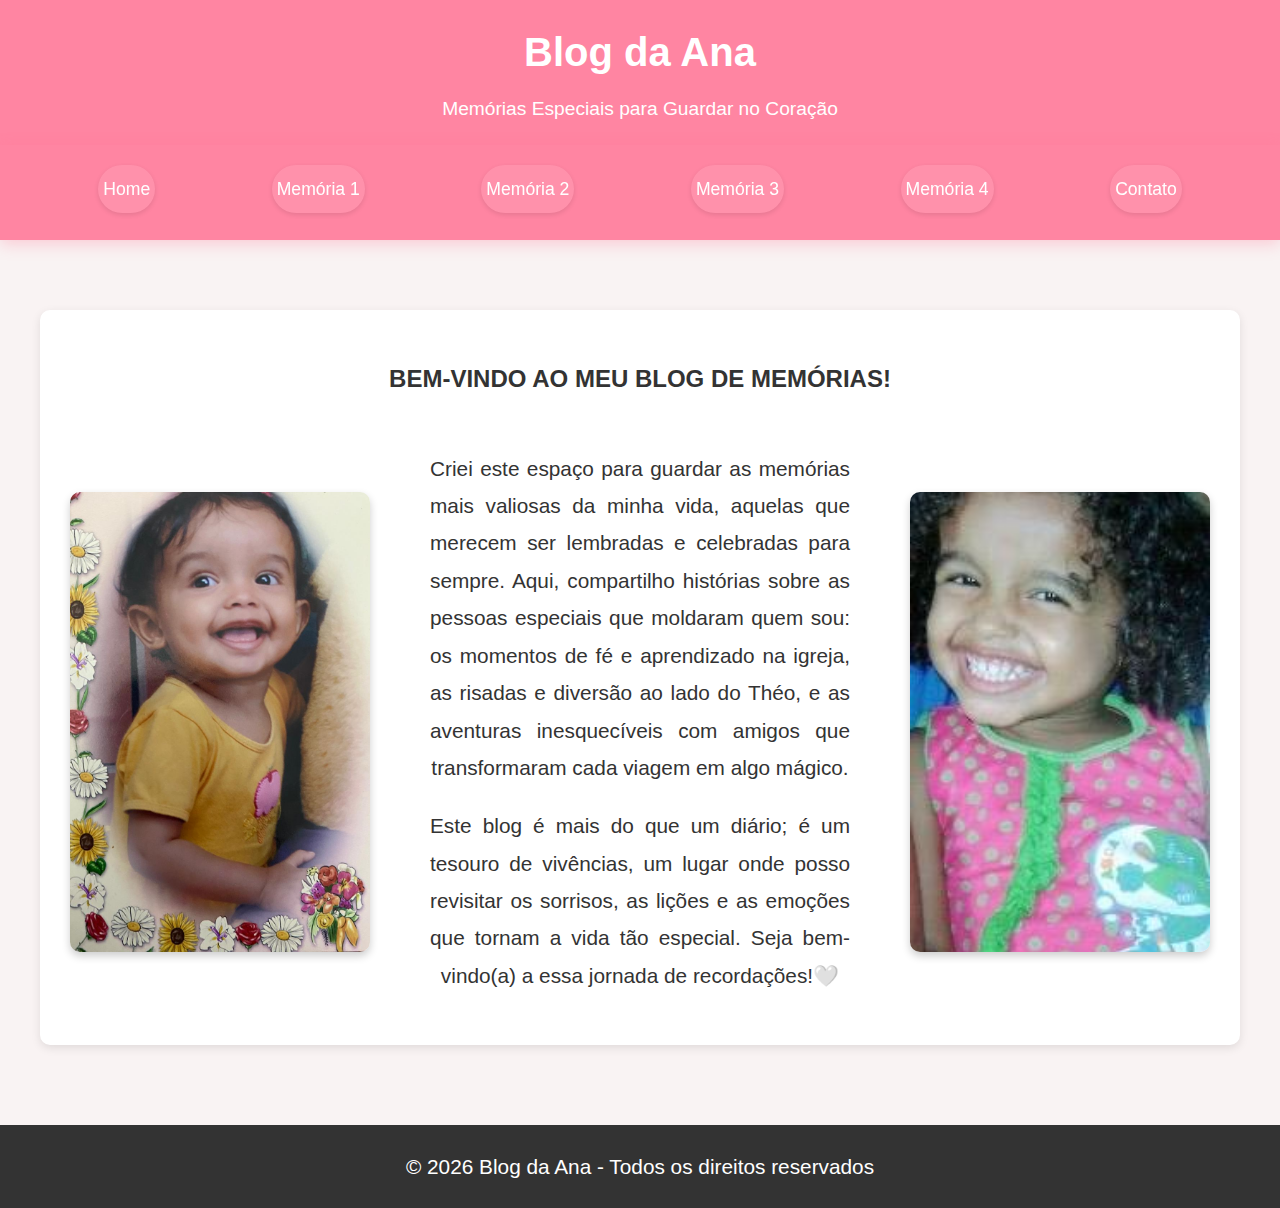
<file: index.html>
<!DOCTYPE html>
<html lang="pt-br">
<head>
    <meta charset="UTF-8">
    <meta name="viewport" content="width=device-width, initial-scale=1.0">
    <meta name="description" content="Blog pessoal da Ana com memórias especiais e momentos importantes da vida">
    <title>Blog da Ana - Memórias Especiais</title>
    <link rel="stylesheet" href="css/style.css">
    <link rel="preconnect" href="https://fonts.googleapis.com">
    <link rel="preconnect" href="https://fonts.gstatic.com" crossorigin>
</head>
<body class="home-layout">

    <header role="banner">
        <div class="container">
            <h1>Blog da Ana</h1>
            <p class="subtitle">Memórias Especiais para Guardar no Coração</p>
        </div>
    </header>
   
    <nav role="navigation" aria-label="Menu principal">
        <div class="container">
            <ul class="menu">
                <li><a href="index.html" aria-current="page">Home</a></li>
                <li><a href="ccb.html" class="btn">Memória 1</a></li>
                <li><a href="ana.html" class="btn">Memória 2</a></li>
                <li><a href="theo.html" class="btn">Memória 3</a></li>
                <li><a href="viagem.html" class="btn">Memória 4</a></li>
                <li><a href="contato.html" class="btn">Contato</a></li>
            </ul>
        </div>
    </nav>
   
    <main class="main-content container" role="main">
        <section class="welcome-section">
            <h2>BEM-VINDO AO MEU BLOG DE MEMÓRIAS!</h2>
            
            <div class="home-layout">
                <div class="content-wrapper">
                <img class="content-image" src="imgevid/anaindex.jpeg" alt="Imagem 1">
   
                
                <article class="content-text">
                    <p>Criei este espaço para guardar as memórias mais valiosas da minha vida, aquelas que merecem ser lembradas e celebradas para sempre. Aqui, compartilho histórias sobre as pessoas especiais que moldaram quem sou: os momentos de fé e aprendizado na igreja, as risadas e diversão ao lado do Théo, e as aventuras inesquecíveis com amigos que transformaram cada viagem em algo mágico.</p>
                    <p>Este blog é mais do que um diário; é um tesouro de vivências, um lugar onde posso revisitar os sorrisos, as lições e as emoções que tornam a vida tão especial. Seja bem-vindo(a) a essa jornada de recordações!<span aria-hidden="true">🤍</span></p>
                </article>
                 <img class="content-image" src="imgevid/imghome.jpeg" alt="Imagem 2">
                
            </div>
        </section>
    </main>
   
    <footer role="contentinfo">
        <div class="container">
            <p>&copy; <span id="current-year">2025</span> Blog da Ana - Todos os direitos reservados</p>
        </div>
    </footer>

    <script>
        document.getElementById('current-year').textContent = new Date().getFullYear();
    </script>
</body>
</html>
</file>
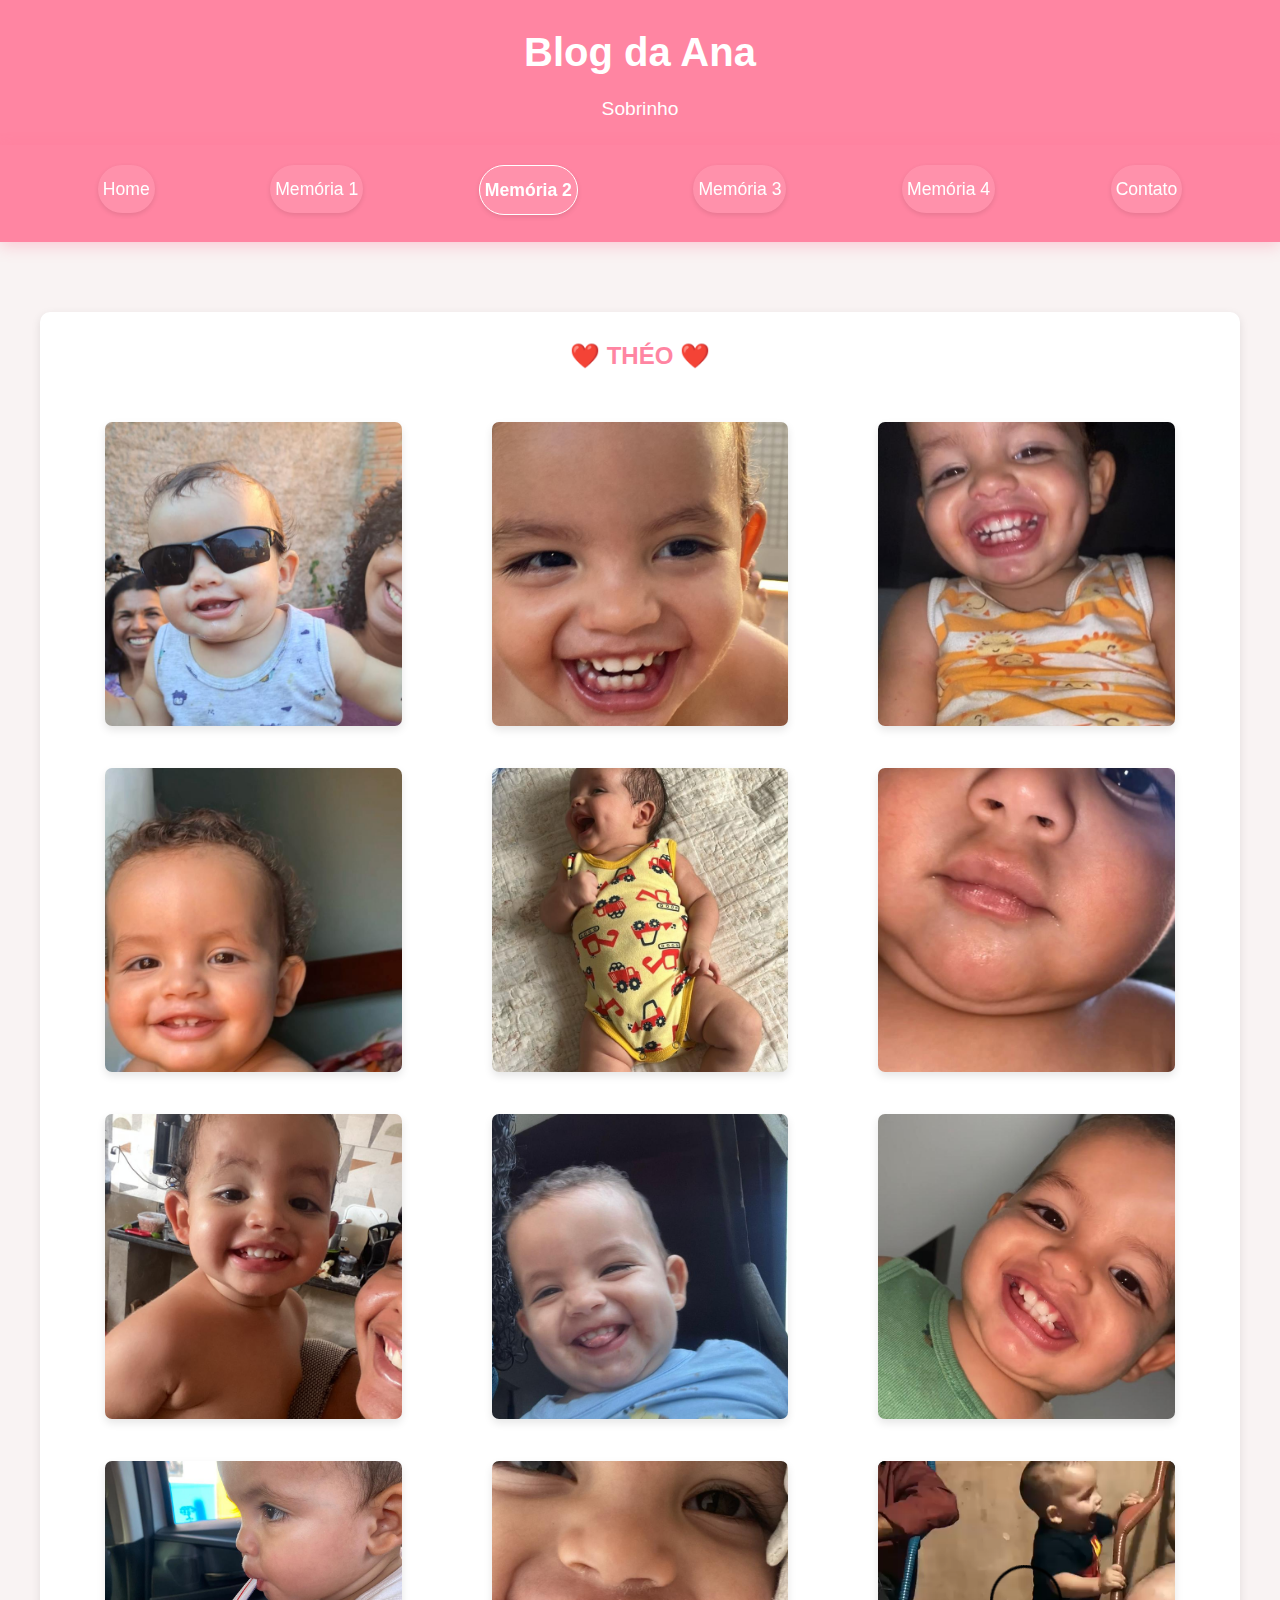
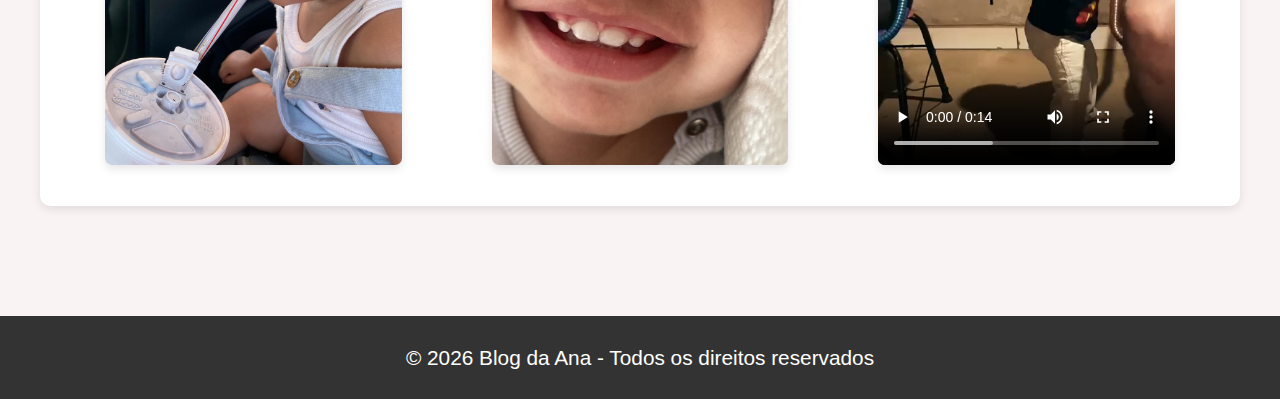
<file: ana.html>
<!DOCTYPE html>
<html lang="pt-br">
<head>
    <meta charset="UTF-8">
    <meta name="viewport" content="width=device-width, initial-scale=1.0">
    <meta name="description" content="Memórias especiais do Théo - Blog pessoal da Ana">
    <title>Memória 2 - Melhores momentos do Théo | Blog da Ana</title>
    <link rel="stylesheet" href="css/style.css">
    <link rel="preconnect" href="https://fonts.googleapis.com">
    <link rel="preconnect" href="https://fonts.gstatic.com" crossorigin>
</head>
<body class="memory-layout">
   
    <header role="banner">
        <div class="container">
            <h1>Blog da Ana</h1>
            <p class="subtitle">Sobrinho</p>
        </div>
    </header>

    <nav role="navigation" aria-label="Menu principal">
        <div class="container">
            <ul class="menu">
                <li><a href="index.html">Home</a></li>
                <li><a href="ccb.html">Memória 1</a></li>
                <li><a href="ana.html" class="active" aria-current="page">Memória 2</a></li>
                <li><a href="theo.html">Memória 3</a></li>
                <li><a href="viagem.html">Memória 4</a></li>
                <li><a href="contato.html">Contato</a></li>
            </ul>
        </div>
    </nav>
   
    <main class="main-content container" role="main">
        <section class="memory-section">
            <h2><span aria-hidden="true">❤️</span> THÉO <span aria-hidden="true">❤️</span></h2>
           
            <div class="gallery" role="region" aria-label="Galeria de fotos do Théo">
                <figure>
                    <img src="imgevid/teho3.jpeg" alt="Théo em uma tarde na casa do bisavô" loading="lazy">
                    <figcaption class="sr-only">Théo na casa do bisavô</figcaption>
                </figure>
                
                <figure>
                    <img src="imgevid/theo004.jpeg" alt="Théo sorrindo" loading="lazy">
                    <figcaption class="sr-only">Sorriso do Théo</figcaption>
                </figure>
                
                <figure>
                    <img src="imgevid/theo00.jpeg" alt="Théo feliz" loading="lazy">
                    <figcaption class="sr-only">Théo feliz</figcaption>
                </figure>
                
                <figure>
                    <img src="imgevid/theo005.jpeg" alt="Théo mostrando seu sorriso encantador" loading="lazy">
                    <figcaption class="sr-only">Sorriso encantador do Théo</figcaption>
                </figure>
                
                <figure>
                    <img src="imgevid/theo2.jpeg" alt="Théo em mais um momento especial" loading="lazy">
                    <figcaption class="sr-only">Momento especial com o Théo</figcaption>
                </figure>
                
                <figure>
                    <img src="imgevid/theo0006.jpeg" alt="Théo brincando" loading="lazy">
                    <figcaption class="sr-only">Théo brincando</figcaption>
                </figure>
                
                <figure>
                    <img src="imgevid/theomemorie.jpeg" alt="Théo em uma lembrança querida" loading="lazy">
                    <figcaption class="sr-only">Lembrança querida do Théo</figcaption>
                </figure>
                
                <figure>
                    <img src="imgevid/tmemoria.jpeg" alt="Théo em mais uma recordação" loading="lazy">
                    <figcaption class="sr-only">Recordação do Théo</figcaption>
                </figure>
                
                <figure>
                    <img src="imgevid/nenemmemoria.jpeg" alt="Théo quando bebê" loading="lazy">
                    <figcaption class="sr-only">Théo bebê</figcaption>
                </figure>
                
                <figure>
                    <img src="imgevid/nenem.jpeg" alt="Théo pequeno" loading="lazy">
                    <figcaption class="sr-only">Théo pequeno</figcaption>
                </figure>
                
                <figure>
                    <img src="imgevid/sorrisotheo.jpeg" alt="Sorriso iluminado do Théo" loading="lazy">
                    <figcaption class="sr-only">Sorriso iluminado do Théo</figcaption>
                </figure>
                
                <figure class="video-container">
                    <video controls aria-label="Vídeo do Théo">
                        <source src="imgevid/video2theo.mp4" type="video/mp4">
                        <source src="imgevid/theo02222.mp4" type="video/mp4">
                        Seu navegador não suporta vídeos HTML5.
                    </video>
                    <figcaption class="sr-only">Vídeo especial do Théo</figcaption>
                </figure>
            </div>
        </section>
    </main>
   
    
    <footer role="contentinfo">
        <div class="container">
            <p>&copy; <span id="current-year">2025</span> Blog da Ana - Todos os direitos reservados</p>
        </div>
    </footer>

    
    <script>
        document.getElementById('current-year').textContent = new Date().getFullYear();
    </script>
</body>
</html>
</file>
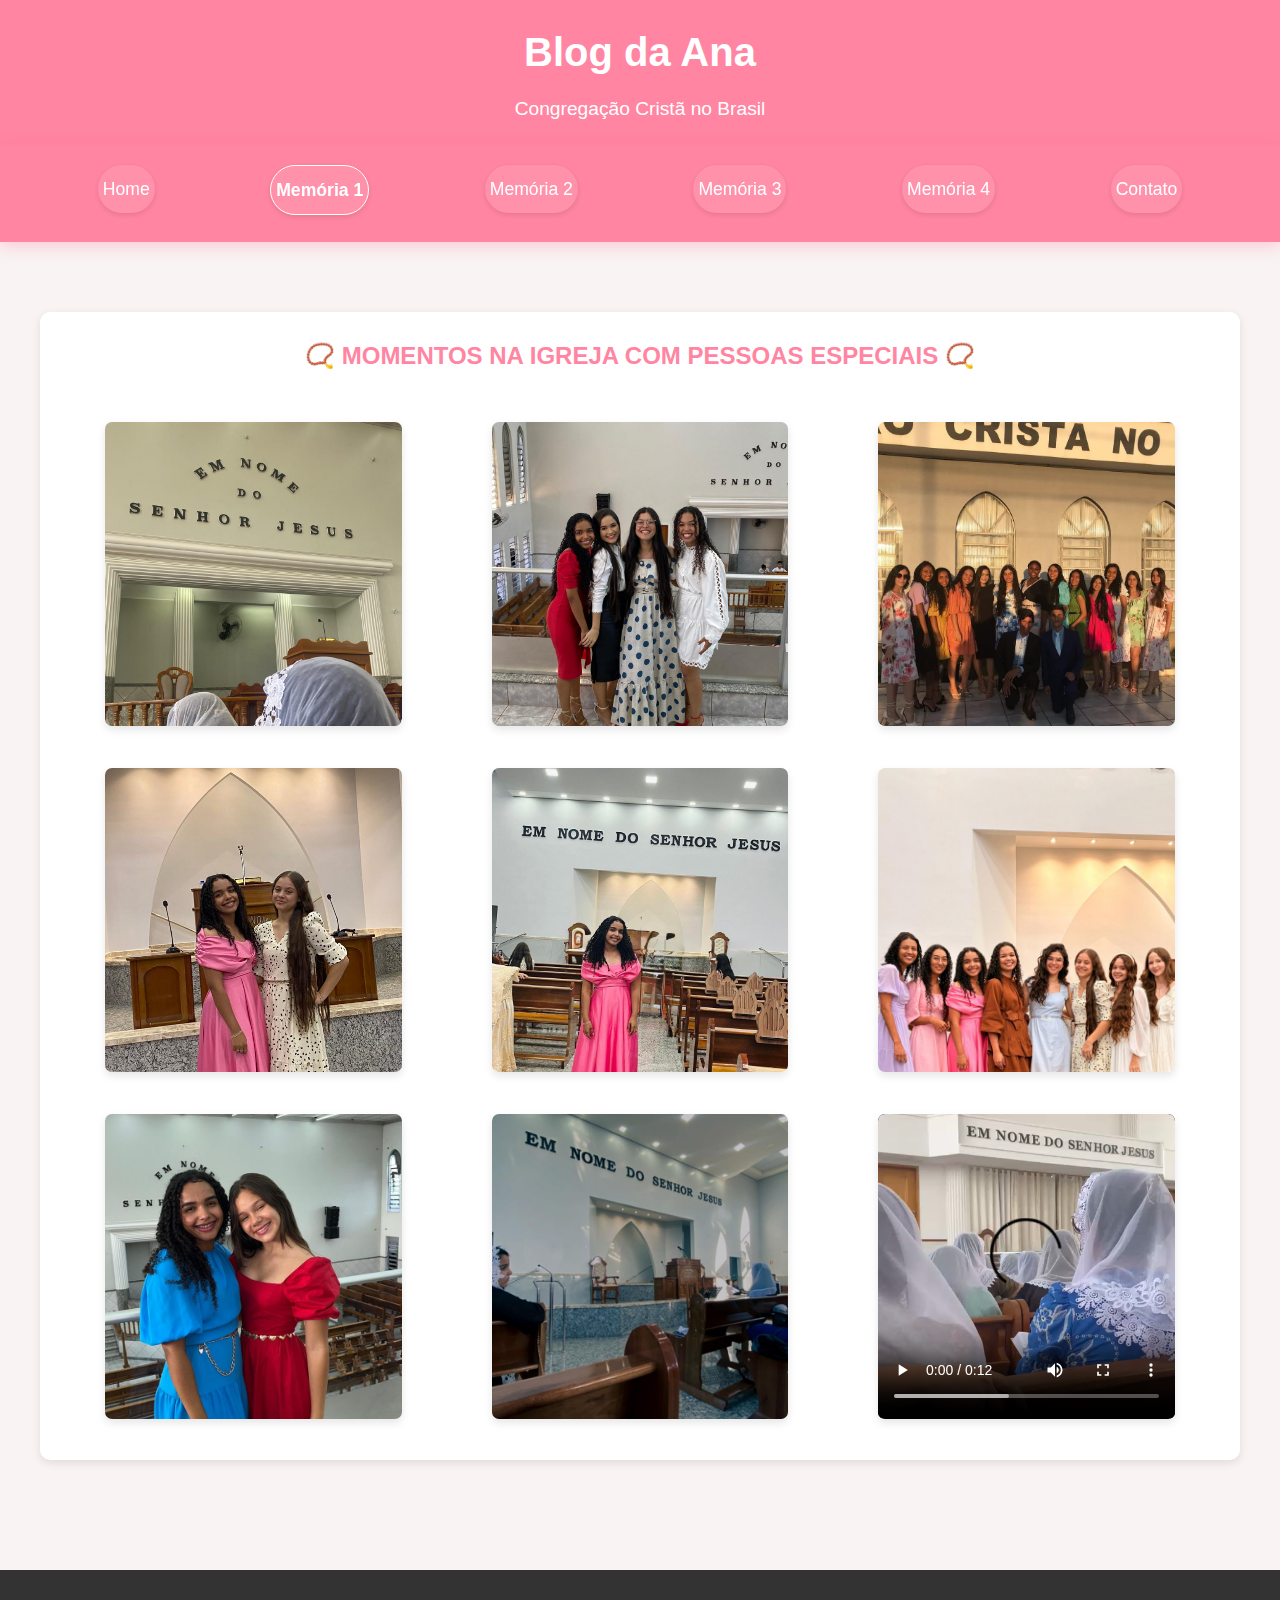
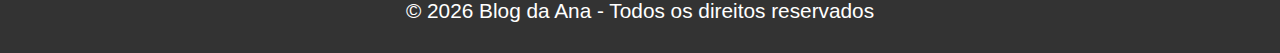
<file: ccb.html>
<!DOCTYPE html>
<html lang="pt-br">
<head>
    <meta charset="UTF-8">
    <meta name="viewport" content="width=device-width, initial-scale=1.0">
    <meta name="description" content="Memórias especiais na Congregação Cristã no Brasil - Blog pessoal da Ana">
    <title>Memória 1 - Momentos na Igreja | Blog da Ana</title>
    <link rel="stylesheet" href="css/style.css">
    <link rel="preconnect" href="https://fonts.googleapis.com">
    <link rel="preconnect" href="https://fonts.gstatic.com" crossorigin>
</head>
<body class="memory-layout">
    <header role="banner">
        <div class="container">
            <h1>Blog da Ana</h1>
            <p class="subtitle">Congregação Cristã no Brasil</p>
        </div>
    </header>
   
    <nav role="navigation" aria-label="Menu principal">
        <div class="container">
            <ul class="menu">
                <li><a href="index.html">Home</a></li>
                <li><a href="ccb.html" class="active" aria-current="page">Memória 1</a></li>
                <li><a href="ana.html">Memória 2</a></li>
                <li><a href="theo.html">Memória 3</a></li>
                <li><a href="viagem.html">Memória 4</a></li>
                <li><a href="contato.html">Contato</a></li>
            </ul>
        </div>
    </nav>
   
    <main class="main-content container" role="main">
        <section class="memory-section">
            <h2><span aria-hidden="true">📿</span> MOMENTOS NA IGREJA COM PESSOAS ESPECIAIS <span aria-hidden="true">📿</span></h2>
           
            <div class="gallery" role="region" aria-label="Galeria de momentos na igreja">
                <figure>
                    <img src="imgevid/igrejam1.jpeg" alt="Reunião de Mocidade na congregação de Miranorte" loading="lazy">
                    <figcaption class="sr-only">Reunião de Mocidade em Miranorte</figcaption>
                </figure>
                
                <figure>
                    <img src="imgevid/igreja2.jpeg" alt="Momento especial na Reunião de Mocidade em Gurupi" loading="lazy">
                    <figcaption class="sr-only">Reunião de Mocidade em Gurupi</figcaption>
                </figure>
                
                <figure>
                    <img src="imgevid/igreja.jpeg" alt="Grupo de jovens na Reunião de Mocidade em Gurupi" loading="lazy">
                    <figcaption class="sr-only">Jovens na Reunião de Mocidade</figcaption>
                </figure>
                
                <figure>
                    <img src="imgevid/anaemadu.jpeg" alt="Ana e amigos na Reunião de Mocidade em Gurupi" loading="lazy">
                    <figcaption class="sr-only">Ana com amigos na igreja</figcaption>
                </figure>
                
                <figure>
                    <img src="imgevid/anaigreja.jpeg" alt="Encontro na Reunião de Mocidade em Itapaci" loading="lazy">
                    <figcaption class="sr-only">Reunião de Mocidade em Itapaci</figcaption>
                </figure>
                
                <figure>
                    <img src="imgevid/meninaigreja.jpeg" alt="Momento de comunhão na Reunião de Mocidade" loading="lazy">
                    <figcaption class="sr-only">Momento de comunhão</figcaption>
                </figure>
                
                <figure>
                    <img src="imgevid/sarinhaigreja.jpeg" alt="Recordação especial na Reunião de Mocidade" loading="lazy">
                    <figcaption class="sr-only">Recordação especial na igreja</figcaption>
                </figure>

                <figure>
                    <img src="imgevid/igrememoria1.jpeg" alt="Recordação especial na Reunião de Mocidade" loading="lazy">
                    <figcaption class="sr-only">Recordação especial na igreja</figcaption>
                </figure>
                
                <figure class="video-container">
                    <video controls aria-label="Vídeo de momentos na igreja">
                        <source src="imgevid/video igreja.mp4" type="video/mp4">
                        Seu navegador não suporta vídeos HTML5.
                    </video>
                    <figcaption class="sr-only">Vídeo de momentos especiais na igreja</figcaption>
                </figure>
            </div>
        </section>
    </main>
   
    <footer role="contentinfo">
        <div class="container">
            <p>&copy; <span id="current-year">2025</span> Blog da Ana - Todos os direitos reservados</p>
        </div>
    </footer>

    <script>
        document.getElementById('current-year').textContent = new Date().getFullYear();
    </script>
</body>
</html>
</file>
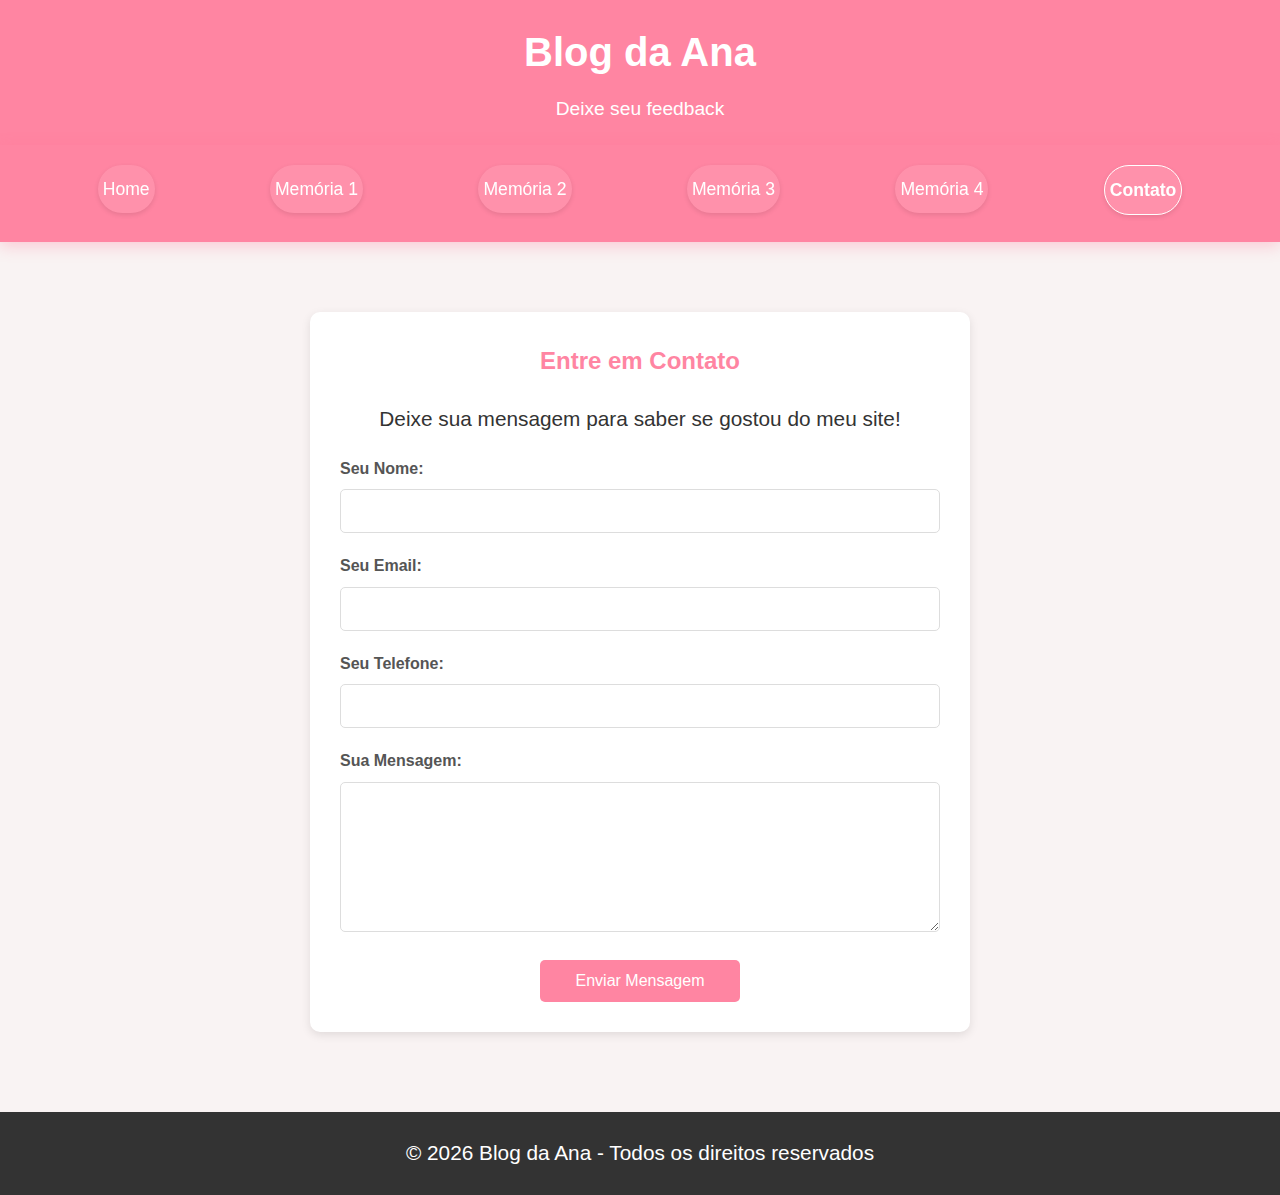
<file: contato.html>
<!DOCTYPE html>
<html lang="pt-br">
<head>
    <meta charset="UTF-8">
    <meta name="viewport" content="width=device-width, initial-scale=1.0">
    <meta name="description" content="Entre em contato com o Blog da Ana - Deixe seu feedback e mensagens">
    <title>Contato - Blog da Ana</title>
    <link rel="stylesheet" href="css/style.css">
    <link rel="preconnect" href="https://fonts.googleapis.com">
    <link rel="preconnect" href="https://fonts.gstatic.com" crossorigin>
    <style>
        .contact-container {
            display: flex;
            justify-content: center;
            align-items: center;
            min-height: 60vh;
            padding: 40px 0;
        }
        
        .contact-form {
            width: 100%;
            max-width: 600px;
            background-color: white;
            padding: 30px;
            border-radius: 10px;
            box-shadow: 0 3px 10px rgba(0,0,0,0.1);
            text-align: center;
        }
        
        .contact-form h2 {
            color: #ff85a2;
            margin-top: 0;
            margin-bottom: 20px;
        }
        
        .form-group {
            margin-bottom: 20px;
            text-align: left;
        }
        
        .form-label {
            display: block;
            margin-bottom: 8px;
            font-weight: bold;
            color: #555;
        }
        
        .form-input {
            width: 100%;
            padding: 12px;
            border: 1px solid #ddd;
            border-radius: 5px;
            font-family: inherit;
            font-size: 1em;
            box-sizing: border-box;
        }
        
        textarea.form-input {
            height: 150px;
            resize: vertical;
        }
        
        .submit-btn {
            background-color: #ff85a2;
            color: white;
            border: none;
            padding: 12px 30px;
            border-radius: 5px;
            cursor: pointer;
            font-size: 1em;
            transition: all 0.3s ease;
            width: 100%;
            max-width: 200px;
        }
        
        .submit-btn:hover {
            background-color: #ff6b8b;
            transform: translateY(-2px);
        }
        
        /* Estilos para validação */
        .error {
            color: #e74c3c;
            font-size: 0.9em;
            margin-top: 5px;
            display: none;
        }
        
        .form-input.error-border {
            border-color: #e74c3c;
        }
        
        .success-message {
            color: #2ecc71;
            font-weight: bold;
            margin-top: 20px;
            display: none;
        }
        .contact-form {
        width: 90%; /* Em telas pequenas ocupa 90% */
        margin: 0 auto; /* Centraliza */
    }

        .form-input, textarea.form-input {
        width: 100%;
        box-sizing: border-box; /* Garante que padding não some à largura */
    }
    </style>
</head>
<body class="contact-layout">
   
    <header role="banner">
        <div class="container">
            <h1>Blog da Ana</h1>
            <p class="subtitle">Deixe seu feedback</p>
        </div>
    </header>
   
    
    <nav role="navigation" aria-label="Menu principal">
        <div class="container">
            <ul class="menu">
                <li><a href="index.html">Home</a></li>
                <li><a href="ccb.html">Memória 1</a></li>
                <li><a href="ana.html">Memória 2</a></li>
                <li><a href="theo.html">Memória 3</a></li>
                <li><a href="viagem.html">Memória 4</a></li>
                <li><a href="contato.html" class="active" aria-current="page">Contato</a></li>
            </ul>
        </div>
    </nav>
   
    <main class="contact-container" role="main">
        <div class="contact-form">
            <h2>Entre em Contato</h2>
            <p>Deixe sua mensagem para saber se gostou do meu site!</p>
           
            <form id="contactForm" action="#" method="post" aria-label="Formulário de contato" novalidate>
                <div class="form-group">
                    <label for="name" class="form-label">Seu Nome:</label>
                    <input type="text" id="name" name="name" class="form-input" required>
                    <span id="nameError" class="error">Por favor, insira seu nome completo</span>
                </div>
               
                <div class="form-group">
                    <label for="email" class="form-label">Seu Email:</label>
                    <input type="email" id="email" name="email" class="form-input" required>
                    <span id="emailError" class="error">Por favor, insira um email válido</span>
                </div>

                <div class="form-group">
                    <label for="phone" class="form-label">Seu Telefone:</label>
                    <input type="tel" id="phone" name="phone" class="form-input" required>
                    <span id="phoneError" class="error">Por favor, insira um telefone válido</span>
                </div>
               
                <div class="form-group">
                    <label for="message" class="form-label">Sua Mensagem:</label>
                    <textarea id="message" name="message" class="form-input" required></textarea>
                    <span id="messageError" class="error">Por favor, escreva sua mensagem</span>
                </div>
               
                <button type="submit" class="submit-btn">Enviar Mensagem</button>
                <div id="successMessage" class="success-message">Mensagem enviada com sucesso!</div>
            </form>
        </div>
    </main>
   
    
    <footer role="contentinfo">
        <div class="container">
            <p>&copy; <span id="current-year">2025</span> Blog da Ana - Todos os direitos reservados</p>
        </div>
    </footer>

    
    <script>
        document.getElementById('current-year').textContent = new Date().getFullYear();

    
        document.getElementById('contactForm').addEventListener('submit', function(e) {
            e.preventDefault();
            
            
            resetErrors();
            
          
            const nameValid = validateName();
            const emailValid = validateEmail();
            const phoneValid = validatePhone();
            const messageValid = validateMessage();
            
            // Se todos os campos forem válidos
            if (nameValid && emailValid && phoneValid && messageValid) {
                // Aqui você pode adicionar o código para enviar o formulário
                // Por enquanto, apenas mostra a mensagem de sucesso
                document.getElementById('successMessage').style.display = 'block';
                
                setTimeout(() => {
                    this.reset();
                    document.getElementById('successMessage').style.display = 'none';
                }, 3000);
            }
        });
        
       
        function validateName() {
            const nameInput = document.getElementById('name');
            const nameError = document.getElementById('nameError');
            
            if (nameInput.value.trim() === '') {
                showError(nameInput, nameError, 'Por favor, insira seu nome completo');
                return false;
            }
            
            if (nameInput.value.trim().length < 3) {
                showError(nameInput, nameError, 'O nome deve ter pelo menos 3 caracteres');
                return false;
            }
            
            return true;
        }
        
        function validateEmail() {
            const emailInput = document.getElementById('email');
            const emailError = document.getElementById('emailError');
            const emailRegex = /^[^\s@]+@[^\s@]+\.[^\s@]+$/;
            
            if (emailInput.value.trim() === '') {
                showError(emailInput, emailError, 'Por favor, insira seu email');
                return false;
            }
            
            if (!emailRegex.test(emailInput.value)) {
                showError(emailInput, emailError, 'Por favor, insira um email válido');
                return false;
            }
            
            return true;
        }
        
        function validatePhone() {
            const phoneInput = document.getElementById('phone');
            const phoneError = document.getElementById('phoneError');
          
            const phoneRegex = /^(?:(?:\+|00)?(55)\s?)?(?:\(?([1-9][0-9])\)?\s?)?(?:((?:9\d|[2-9])\d{3})\-?(\d{4}))$/;
            
            if (phoneInput.value.trim() === '') {
                showError(phoneInput, phoneError, 'Por favor, insira seu telefone');
                return false;
            }
            
            
            const cleanPhone = phoneInput.value.replace(/\D/g, '');
            
            if (cleanPhone.length < 10 || cleanPhone.length > 11) {
                showError(phoneInput, phoneError, 'Por favor, insira um telefone válido (10 ou 11 dígitos)');
                return false;
            }
            
            return true;
        }
        
        function validateMessage() {
            const messageInput = document.getElementById('message');
            const messageError = document.getElementById('messageError');
            
            if (messageInput.value.trim() === '') {
                showError(messageInput, messageError, 'Por favor, escreva sua mensagem');
                return false;
            }
            
            if (messageInput.value.trim().length < 10) {
                showError(messageInput, messageError, 'A mensagem deve ter pelo menos 10 caracteres');
                return false;
            }
            
            return true;
        }
        
        
        function showError(input, errorElement, message) {
            input.classList.add('error-border');
            errorElement.textContent = message;
            errorElement.style.display = 'block';
        }
        
        function resetErrors() {
           
            document.querySelectorAll('.error').forEach(error => {
                error.style.display = 'none';
            });
            
           
            document.querySelectorAll('.form-input').forEach(input => {
                input.classList.remove('error-border');
            });
            
           
            document.getElementById('successMessage').style.display = 'none';
        }
        
        document.getElementById('name').addEventListener('blur', validateName);
        document.getElementById('email').addEventListener('blur', validateEmail);
        document.getElementById('phone').addEventListener('blur', validatePhone);
        document.getElementById('message').addEventListener('blur', validateMessage);
    </script>
</body>
</html>
</file>
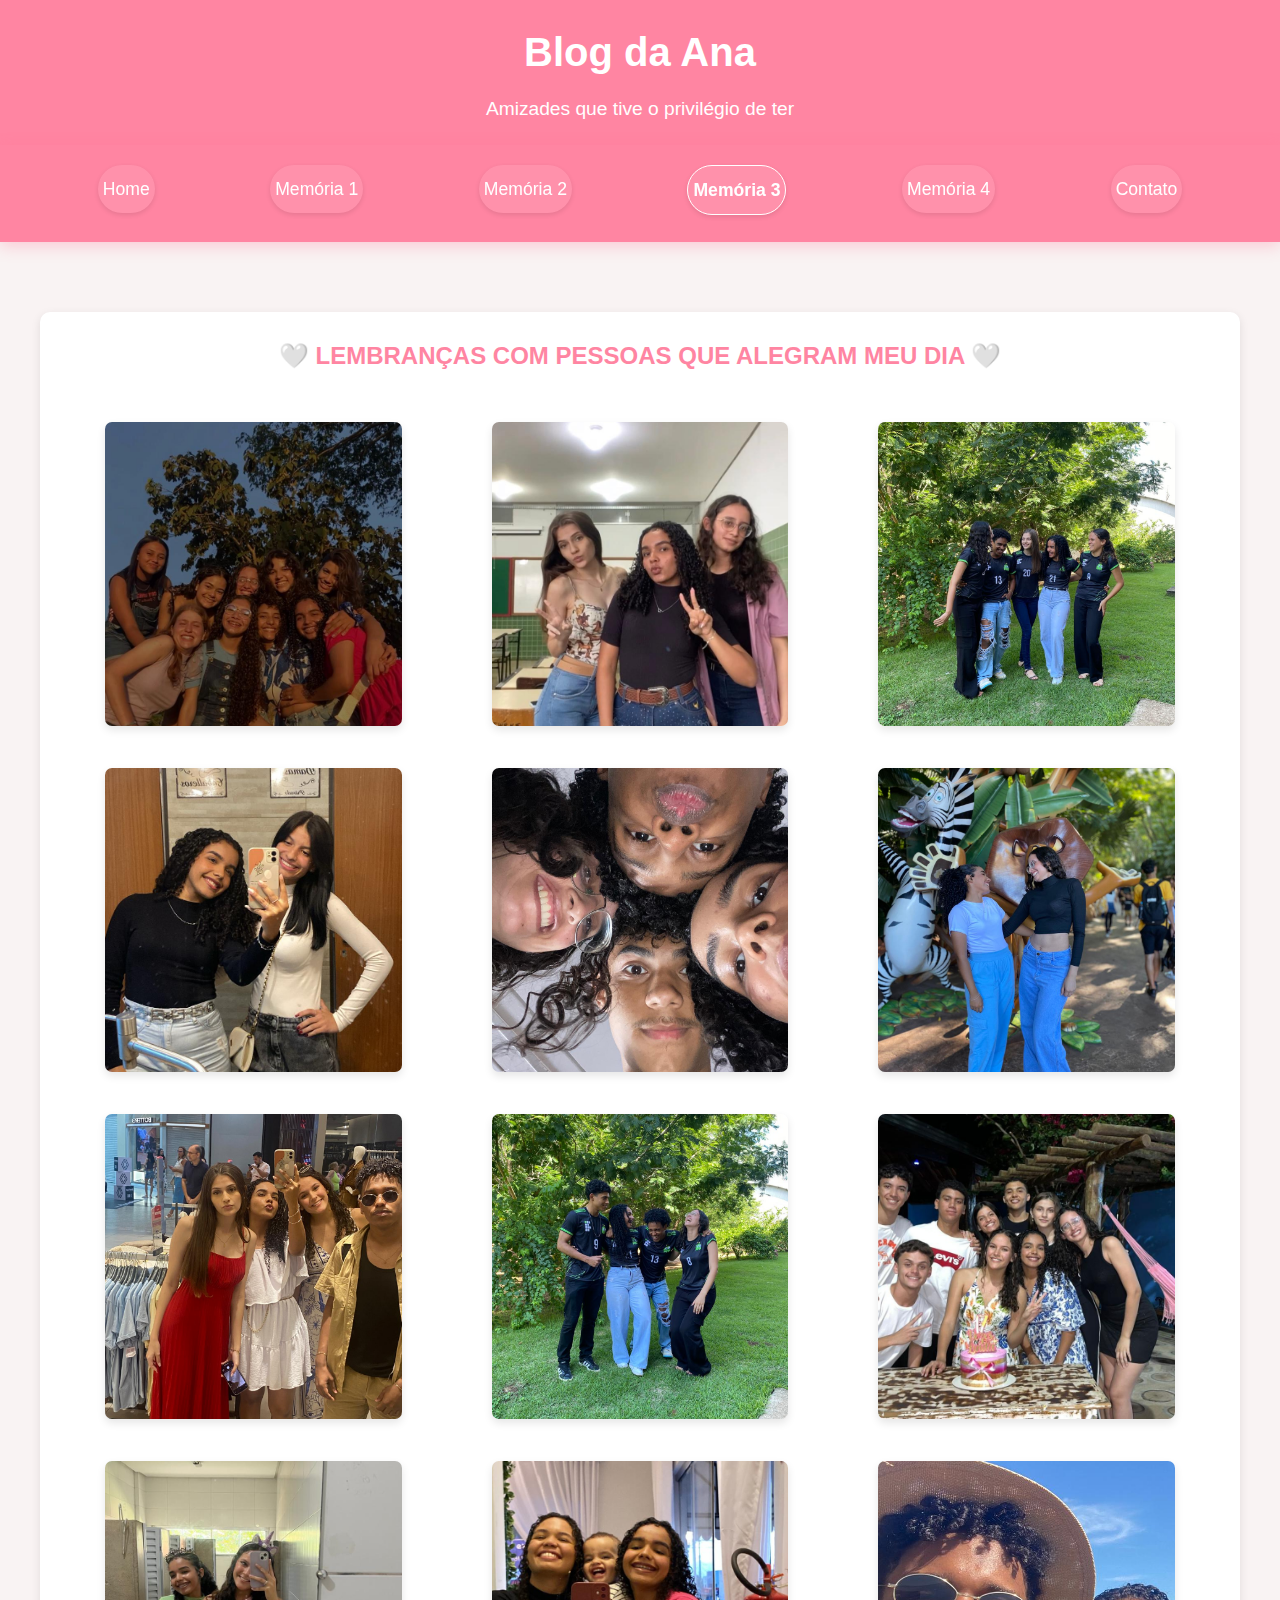
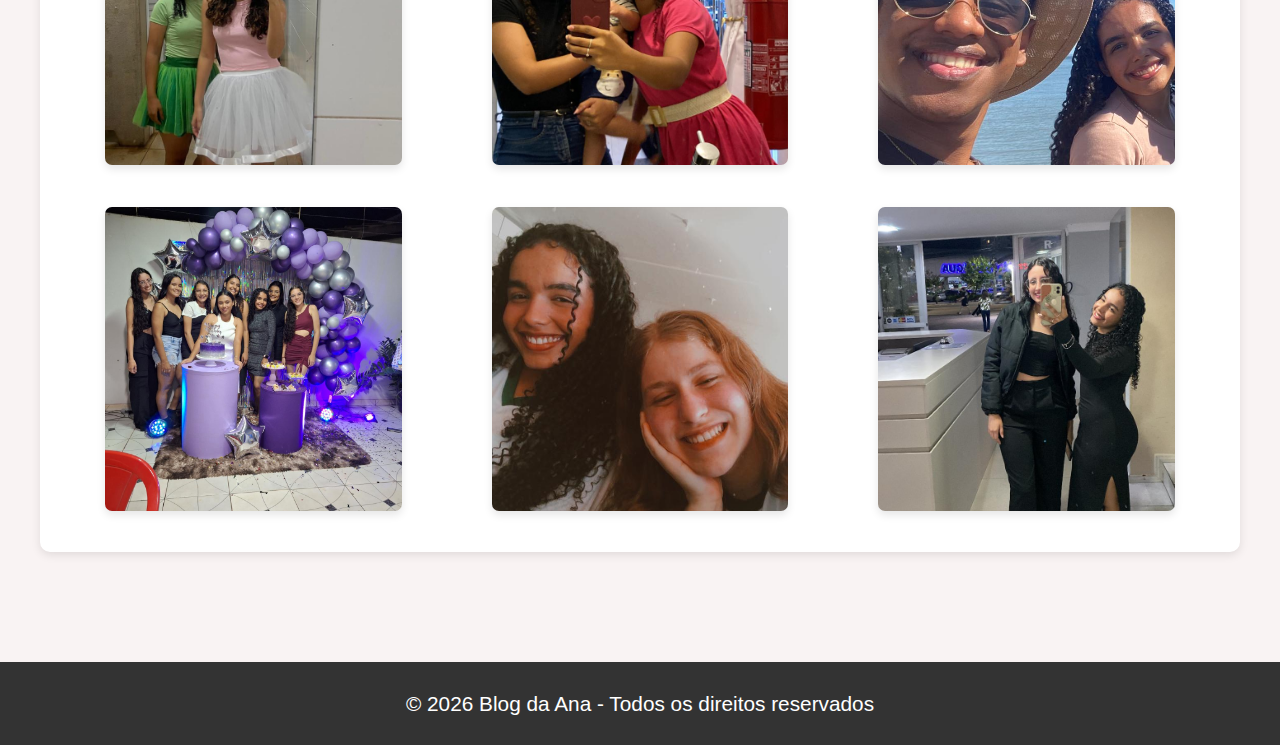
<file: theo.html>
<!DOCTYPE html>
<html lang="pt-br">
<head>
    <meta charset="UTF-8">
    <meta name="viewport" content="width=device-width, initial-scale=1.0">
    <meta name="description" content="Memórias de amizades especiais - Blog pessoal da Ana">
    <title>Memória 3 - Amigos Especiais | Blog da Ana</title>
    <link rel="stylesheet" href="css/style.css">
    <link rel="preconnect" href="https://fonts.googleapis.com">
    <link rel="preconnect" href="https://fonts.gstatic.com" crossorigin>
</head>
<body class="memory-layout">

    <header role="banner">
        <div class="container">
            <h1>Blog da Ana</h1>
            <p class="subtitle">Amizades que tive o privilégio de ter</p>
        </div>
    </header>
   
    <nav role="navigation" aria-label="Menu principal">
        <div class="container">
            <ul class="menu">
                <li><a href="index.html">Home</a></li>
                <li><a href="ccb.html">Memória 1</a></li>
                <li><a href="ana.html">Memória 2</a></li>
                <li><a href="theo.html" class="active" aria-current="page">Memória 3</a></li>
                <li><a href="viagem.html">Memória 4</a></li>
                <li><a href="contato.html">Contato</a></li>
            </ul>
        </div>
    </nav>
   
    <main class="main-content container" role="main">
        <section class="memory-section">
            <h2><span aria-hidden="true">🤍</span> LEMBRANÇAS COM PESSOAS QUE ALEGRAM MEU DIA <span aria-hidden="true">🤍</span></h2>
           
            <div class="gallery" role="region" aria-label="Galeria de amigos especiais">
                <figure>
                    <img src="imgevid/amigas.jpeg" alt="Dia especial com amigas" loading="lazy">
                    <figcaption class="sr-only">Momento especial com amigas</figcaption>
                </figure>
                
                <figure>
                    <img src="imgevid/ammmm.jpeg" alt="Melhores amigas juntas" loading="lazy">
                    <figcaption class="sr-only">Melhores amigas</figcaption>
                </figure>
                
                <figure>
                    <img src="imgevid/m3amigos.jpeg" alt="Grupo de amigos felizes" loading="lazy">
                    <figcaption class="sr-only">Grupo de amigos</figcaption>
                </figure>
                
                <figure>
                    <img src="imgevid/maria3.jpeg" alt="Momento com a amiga Maria" loading="lazy">
                    <figcaption class="sr-only">Amiga Maria</figcaption>
                </figure>
                
                <figure>
                    <img src="imgevid/migoss.jpeg" alt="Amigos reunidos" loading="lazy">
                    <figcaption class="sr-only">Amigos reunidos</figcaption>
                </figure>
                
                <figure>
                    <img src="imgevid/migossssss.jpeg" alt="Grupo de melhores amigos" loading="lazy">
                    <figcaption class="sr-only">Melhores amigos</figcaption>
                </figure>
                
                <figure>
                    <img src="imgevid/mimigosss.jpeg" alt="Recordação com amigos" loading="lazy">
                    <figcaption class="sr-only">Recordação especial</figcaption>
                </figure>
                
                <figure>
                    <img src="imgevid/mm3migos.jpeg" alt="Encontro de amigos" loading="lazy">
                    <figcaption class="sr-only">Encontro especial</figcaption>
                </figure>
                
                <figure>
                    <img src="imgevid/festadamanuamigos.jpeg" alt="Festa da Manu com amigos" loading="lazy">
                    <figcaption class="sr-only">Festa da Manu</figcaption>
                </figure>
                
                <figure>
                    <img src="imgevid/amigamanuzinha.jpeg" alt="Amiga Manuzinha" loading="lazy">
                    <figcaption class="sr-only">Amiga Manuzinha</figcaption>
                </figure>
                
                <figure>
                    <img src="imgevid/samiaetheo.jpeg" alt="Samia e Theo" loading="lazy">
                    <figcaption class="sr-only">Samia e Theo</figcaption>
                </figure>
                
                <figure>
                    <img src="imgevid/nathaneana.jpeg" alt="Nathane e Ana" loading="lazy">
                    <figcaption class="sr-only">Nathane e Ana</figcaption>
                </figure>
                
                <figure>
                    <img src="imgevid/amigoooo00000.jpeg" alt="Amigo especial" loading="lazy">
                    <figcaption class="sr-only">Amigo querido</figcaption>
                </figure>
                
                <figure>
                    <img src="imgevid/jujueana.jpeg" alt="Juju e Ana" loading="lazy">
                    <figcaption class="sr-only">Juju e Ana</figcaption>
                </figure>
                
                <figure>
                    <img src="imgevid/aleeana.jpeg" alt="Ale e Ana" loading="lazy">
                    <figcaption class="sr-only">Ale e Ana</figcaption>
                </figure>
            </div>
        </section>
    </main>
   
  
    <footer role="contentinfo">
        <div class="container">
            <p>&copy; <span id="current-year">2025</span> Blog da Ana - Todos os direitos reservados</p>
        </div>
    </footer>

   
    <script>
        document.getElementById('current-year').textContent = new Date().getFullYear();
    </script>
</body>
</html>
</file>
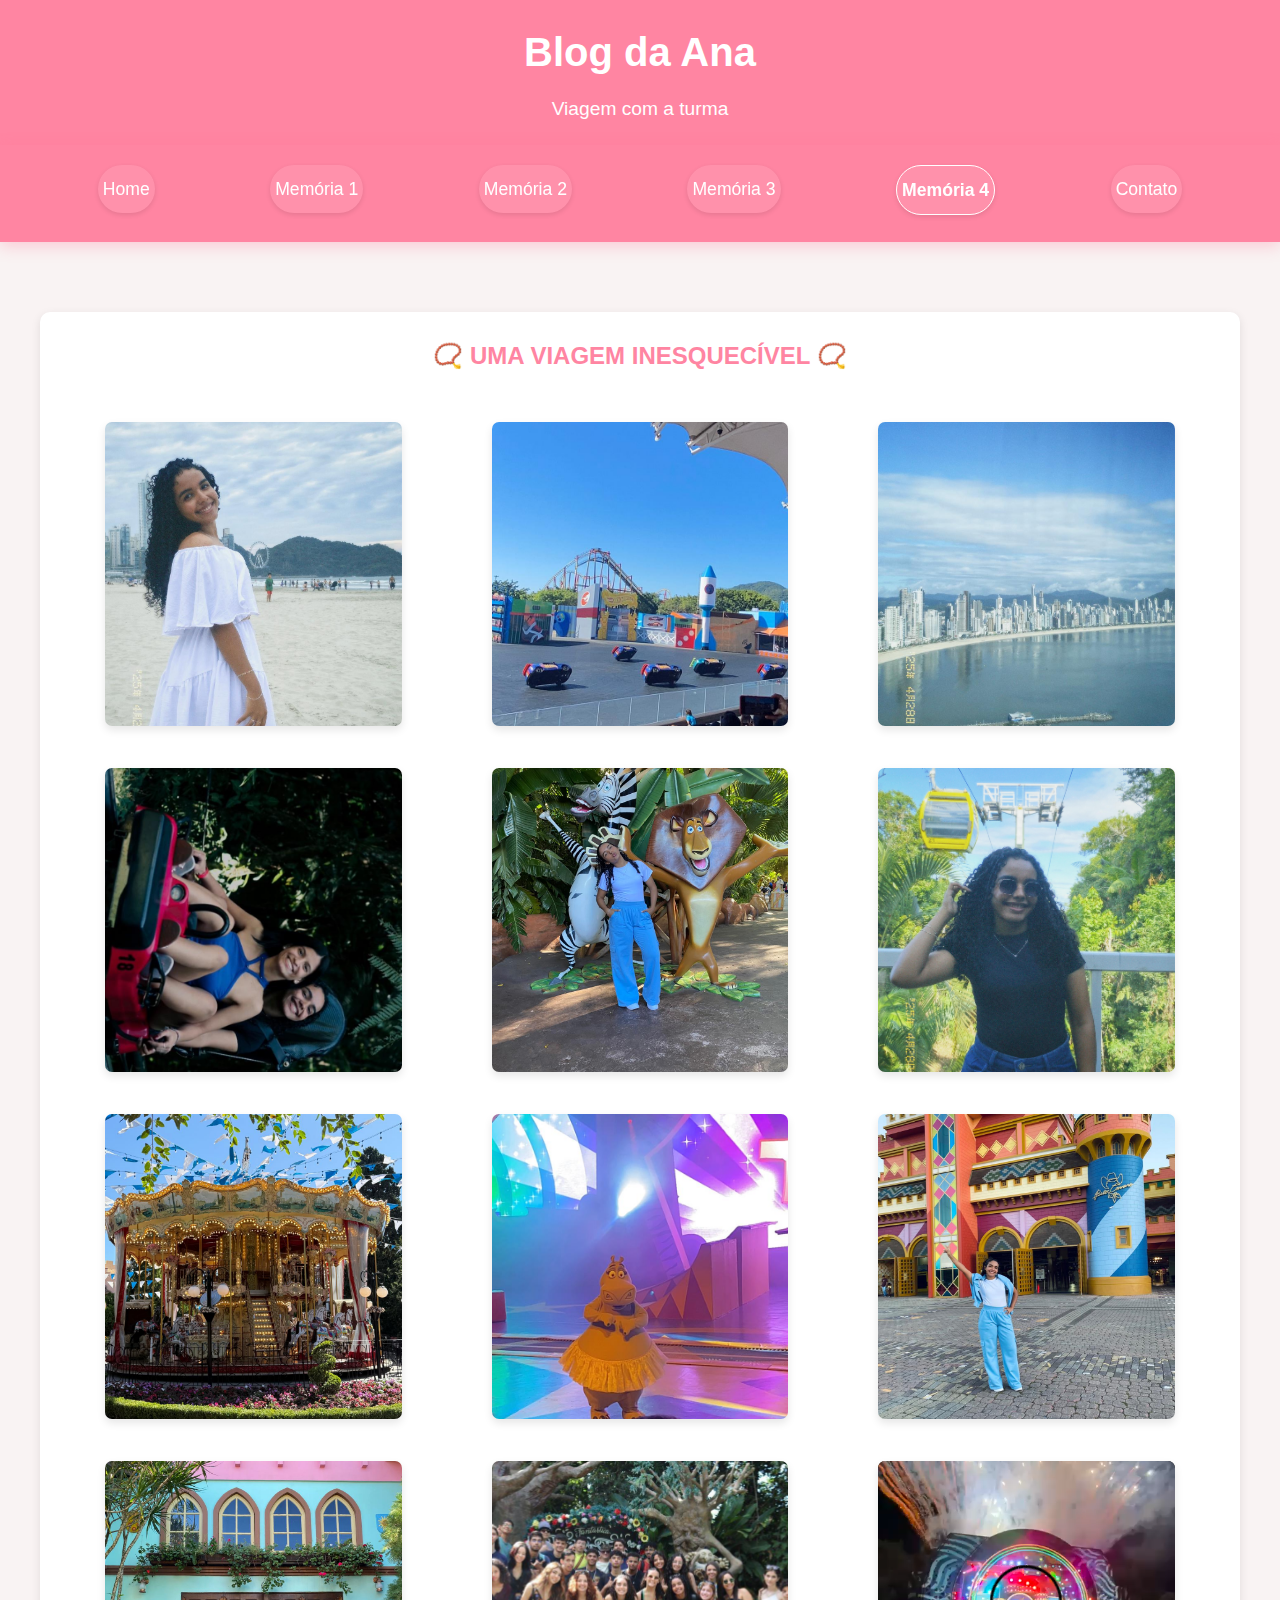
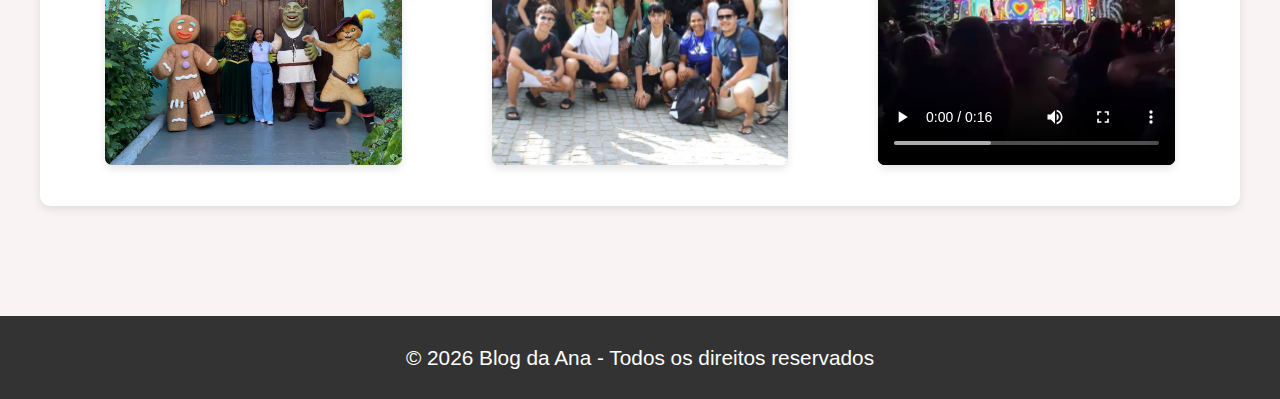
<file: viagem.html>
<!DOCTYPE html>
<html lang="pt-br">
<head>
    <meta charset="UTF-8">
    <meta name="viewport" content="width=device-width, initial-scale=1.0">
    <meta name="description" content="Memórias de uma viagem inesquecível - Blog pessoal da Ana">
    <title>Memória 4 - Viagem Inesquecível | Blog da Ana</title>
    <link rel="stylesheet" href="css/style.css">
    <link rel="preconnect" href="https://fonts.googleapis.com">
    <link rel="preconnect" href="https://fonts.gstatic.com" crossorigin>
</head>
<body class="memory-layout">
   
    <header role="banner">
        <div class="container">
            <h1>Blog da Ana</h1>
            <p class="subtitle">Viagem com a turma</p>
        </div>
    </header>
   
    
    <nav role="navigation" aria-label="Menu principal">
        <div class="container">
            <ul class="menu">
                <li><a href="index.html">Home</a></li>
                <li><a href="ccb.html">Memória 1</a></li>
                <li><a href="ana.html">Memória 2</a></li>
                <li><a href="theo.html">Memória 3</a></li>
                <li><a href="viagem.html" class="active" aria-current="page">Memória 4</a></li>
                <li><a href="contato.html">Contato</a></li>
            </ul>
        </div>
    </nav>
   
    
    <main class="main-content container" role="main">
        <section class="memory-section">
            <h2><span aria-hidden="true">📿</span> UMA VIAGEM INESQUECÍVEL <span aria-hidden="true">📿</span></h2>
           
            <div class="gallery" role="region" aria-label="Galeria da viagem">
                <figure>
                    <img src="imgevid/memo4.jpeg" alt="Passeio na orla durante a viagem" loading="lazy">
                    <figcaption class="sr-only">Momento na orla</figcaption>
                </figure>
                
                <figure>
                    <img src="imgevid/M4.jpeg" alt="Vista panorâmica do bondinho" loading="lazy">
                    <figcaption class="sr-only">Vista do bondinho</figcaption>
                </figure>
                
                <figure>
                    <img src="imgevid/mem4.jpeg" alt="Ana e Mary se divertindo na viagem" loading="lazy">
                    <figcaption class="sr-only">Ana e Mary na viagem</figcaption>
                </figure>
                
                <figure>
                    <img src="imgevid/me4.jpeg" alt="Show incrível durante a viagem" loading="lazy">
                    <figcaption class="sr-only">Melhor show da viagem</figcaption>
                </figure>
                
                <figure>
                    <img src="imgevid/memor4.jpeg" alt="Ana em momento especial da viagem" loading="lazy">
                    <figcaption class="sr-only">Ana na viagem</figcaption>
                </figure>
                
                <figure>
                    <img src="imgevid/parque.jpeg" alt="Diversão com os personagens Sherek e Shereka" loading="lazy">
                    <figcaption class="sr-only">Encontro com Sherek e Shereka</figcaption>
                </figure>
                
                <figure>
                    <img src="imgevid/carrosel.jpeg" alt="Beto Carrero World - carrossel" loading="lazy">
                    <figcaption class="sr-only">Beto Carrero World</figcaption>
                </figure>
                
                <figure>
                    <img src="imgevid/gloriaparque.jpeg" alt="Atração no Beto Carrero World" loading="lazy">
                    <figcaption class="sr-only">Atração no parque</figcaption>
                </figure>
                
                <figure>
                    <img src="imgevid/viagemfoto.jpeg" alt="Lembrança do Beto Carrero World" loading="lazy">
                    <figcaption class="sr-only">Recordação do parque</figcaption>
                </figure>
                
                <figure>
                    <img src="imgevid/sherek4.jpeg" alt="Momento com personagens no Beto Carrero" loading="lazy">
                    <figcaption class="sr-only">Encontro com personagens</figcaption>
                </figure>
                
                <figure>
                    <img src="imgevid/imaviagem.jpeg" alt="Passeio no Beto Carrero World" loading="lazy">
                    <figcaption class="sr-only">Passeio no parque</figcaption>
                </figure>
                
                <figure class="video-container">
                    <video controls aria-label="Vídeo da viagem inesquecível">
                        <source src="imgevid/videobetomeninas.mp4"video/mp4">
                        Seu navegador não suporta vídeos HTML5.
                    </video>
                    <figcaption class="sr-only">Vídeo da viagem</figcaption>
                </figure>
            </div>
        </section>
    </main>
   
   
    <footer role="contentinfo">
        <div class="container">
            <p>&copy; <span id="current-year">2025</span> Blog da Ana - Todos os direitos reservados</p>
        </div>
    </footer>

    
    <script>
        document.getElementById('current-year').textContent = new Date().getFullYear();
    </script>
</body>
</html>
</file>
<file: css/style.css>
body {
    font-family: 'Georgia', sans-serif;
    margin: 0;
    padding: 0;
    background-color: #f9f3f3;
    color: #333;
    line-height: 1.6;
}

.container {
    max-width: 1200px;
    margin: 0 auto;
    padding: 0 20px;
}

header {
    background-color: #ff85a2;
    color: white;
    padding: 20px 0;
    text-align: center;
    box-shadow: 0 2px 5px rgba(0,0,0,0.1);
}

header h1 {
    margin: 0;
    font-size: 2.5em;
}

header p {
    margin: 10px 0 0;
    font-size: 1.2em;
}

nav {
    background-color: #ff85a2;
    text-align: center;
    padding: 15px 0;
    margin-bottom: 30px;
    position: sticky;
    top: 0;
    z-index: 1000;
    box-shadow: 0 4px 15px rgba(255, 107, 139, 0.3);
    transition: all 0.3s ease;
}

.scrolled nav {
    padding: 10px 0;
    box-shadow: 0 2px 10px rgba(255, 107, 139, 0.4);
}

.menu {
    display: flex;
    justify-content: center;
    list-style: none;
    padding: 0;
    margin: 0;
    flex-wrap: wrap;
}

.menu li {
    margin: 0 15px;
}

.menu a {
    color: white;
    text-decoration: none;
    font-size: 1.1em;
    padding: 12px 20px;
    border-radius: 30px;
    transition: all 0.4s cubic-bezier(0.25, 0.8, 0.25, 1);
    display: inline-block;
    background-color: rgba(255, 255, 255, 0.1);
    box-shadow: 0 2px 5px rgba(0, 0, 0, 0.1);
    position: relative;
    overflow: hidden;
}

.menu a:hover {
    background-color: rgba(255, 255, 255, 0.2);
    transform: translateY(-3px);
    box-shadow: 0 5px 15px rgba(255, 107, 139, 0.4);
}

.menu a:active {
    transform: translateY(1px);
}

.menu a::after {
    content: '';
    position: absolute;
    bottom: 8px;
    left: 50%;
    width: 0;
    height: 2px;
    background: white;
    transition: all 0.3s ease;
    transform: translateX(-50%);
}

.menu a:hover::after {
    width: 60%;
}

.main-content {
    padding: 40px 0;
    min-height: 50vh;
}

.welcome-section {
    text-align: center;
    padding: 30px;
    background-color: white;
    border-radius: 10px;
    box-shadow: 0 3px 10px rgba(0,0,0,0.1);
}

/* Layout principal com grid */
.home-layout .content-wrapper {
    display: grid;
    grid-template-columns: 1fr 1fr 1fr;
    align-items: center;
    gap: 20px;
    margin-top: 30px;
}

.home-layout .content-image {
    width: 100%;
    height: 300px;
    border-radius: 10px;
    box-shadow: 0 4px 8px rgba(0, 0, 0, 0.2);
    object-fit: cover;
}

.home-layout .content-image:first-child {
    justify-self: start;
}

.home-layout .content-image:last-child {
    justify-self: end;
}

.home-layout .content-text {
    padding: 0 20px;
    text-align: justify;
    text-align-last: center;
}

.memory-layout .memory-section {
    background-color: white;
    border-radius: 10px;
    padding: 25px;
    margin-bottom: 30px;
    box-shadow: 0 3px 10px rgba(0,0,0,0.1);
}

.memory-layout .memory-section h2 {
    color: #ff85a2;
    text-align: center;
    padding-bottom: 10px;
    margin-top: 0;
}

/* Galeria */
.gallery {
    display: grid;
    grid-template-columns: repeat(auto-fill, minmax(350px, 1fr));
    gap: 10px;
    margin-top: 20px;
}

.gallery img,
.gallery video {
    width: 100%;
    height: 100%;
    border-radius: 7px;
    transition: transform 0.3s ease;
    box-shadow: 0 4px 8px rgba(0,0,0,0.1);
    aspect-ratio: 1/1;
    object-fit: cover;
}

.gallery img:hover,
.gallery video:hover {
    transform: scale(1.03);
    box-shadow: 0 6px 12px rgba(0,0,0,0.15);
}

.gallery video {
    background-color: #000;
    grid-column: span 2;
    aspect-ratio: 16/9;
}

footer {
    background-color: #333;
    color: white;
    text-align: center;
    padding: 4px 0;
    margin-top: 40px;
}


.sr-only {
    position: absolute;
    width: 1px;
    height: 1px;
    padding: 0;
    margin: -1px;
    overflow: hidden;
    clip: rect(0, 0, 0, 0);
    white-space: nowrap;
    border: 0;
}

.active {
    font-weight: bold;
    background-color: rgba(255, 255, 255, 0.2);
    border: 1px solid white;
}


@media (max-width: 768px) {
    .menu {
        flex-direction: column;
        align-items: center;
    }
    
    .menu li {
        margin: 8px 0;
        width: 100%;
    }
    
    .menu a {
        border-radius: 5px;
    }
    
    .menu a::after {
        display: none;
    }
    
.home-layout .content-wrapper {
        grid-template-columns: 1fr;
        gap: 30px;
    }
    
.home-layout .content-image {
        height: 250px;
        justify-self: center;
    }
    
.home-layout .content-image:first-child {
        order: 1;
    }
    
.home-layout .content-text {
        order: 2;
    }
    
.home-layout .content-image:last-child {
        order: 3;
    }

.gallery {
        grid-template-columns: repeat(auto-fill, minmax(450px, 1fr));
        gap: 8px;
    }
}
.home-layout .content-wrapper {
    display: grid;
    grid-template-columns: 300px 1fr 300px; 
    align-items: center;
    gap: 30px;
    margin-top: 30px;
}

.home-layout .content-image {
    width: 100%;
    height: 460px; 
    border-radius: 10px;
    box-shadow: 0 4px 8px rgba(0, 0, 0, 0.2);
    object-fit: cover;
}

.home-layout .content-text {
    padding: 0 30px;
    text-align: justify;
    text-align-last: center;
    line-height: 1.8;
}


@media (max-width: 1024px) {
    .home-layout .content-wrapper {
        grid-template-columns: 250px 1fr 250px;
    }
    .home-layout .content-image {
        height: 300px;
    }
}

@media (max-width: 768px) {
    .home-layout .content-wrapper {
        grid-template-columns: 1fr;
        gap: 30px;
    }
    
    .home-layout .content-image {
        height: 350px;
        width: 100%;
        max-width: 400px;
        justify-self: center;
    }
    
    .home-layout .content-image:first-child {
        order: 1;
    }
    
    .home-layout .content-text {
        order: 2;
        padding: 0 20px;
    }
    
    .home-layout .content-image:last-child {
        order: 3;
    }
}

@media (max-width: 480px) {
    .home-layout .content-image {
        height: 280px;
    }
}
@media (max-width: 768px) {
    /* Ajustes para o menu de navegação */
    .menu {
        flex-direction: column;
        align-items: center;
    }
    
    .menu li {
        margin: 8px 0;
        width: 100%;
    }
    
    .menu a {
        border-radius: 5px;
        width: 100%;
        max-width: none;
    }
    
    /* Ajustes para o formulário */
    .contact-form {
        padding: 20px;
        margin: 0 15px;
    }
    
    .form-input, textarea.form-input {
        padding: 10px;
    }
    
    .submit-btn {
        max-width: 100%;
    }
    
    /* Ajustes para o layout principal (se necessário) */
    .home-layout .content-wrapper {
        grid-template-columns: 1fr;
    }
    
    .home-layout .content-image {
        height: 250px;
        margin-bottom: 20px;
    }
}

@media (max-width: 768px) {
    /* Ajustes para tablets */
    .contact-form {
        padding: 20px;
        margin: 0 15px;
    }
    
    .submit-btn {
        max-width: 100%;
    }
}

@media (max-width: 480px) {
    /* Ajustes para smartphones */
    .contact-container {
        padding: 20px 0;
        min-height: 50vh;
    }
    
    .menu {
        flex-direction: column;
    }
    
    .menu li {
        margin: 5px 0;
        width: 100%;
    }
    
    .menu a {
        display: block;
        border-radius: 5px;
    }
    
    .form-input, textarea.form-input {
        padding: 10px;
    }
    
    footer {
        padding: 15px 0;
        font-size: 0.9em;
    }
}
.menu {
    flex-wrap: wrap; /* Permite que os itens quebrem linha */
}

.menu li {
    margin: 5px;
    flex-grow: 1; /* Itens ocupam espaço igual */
}

.menu a {
    padding: 10px 5px; /* Reduz padding em mobile */
    text-align: center;
}
h1 {
    font-size: calc(1.5em + 1vw); /* Tamanho ajustável */
}

p {
    font-size: calc(0.9em + 0.5vw);
}
</file>
